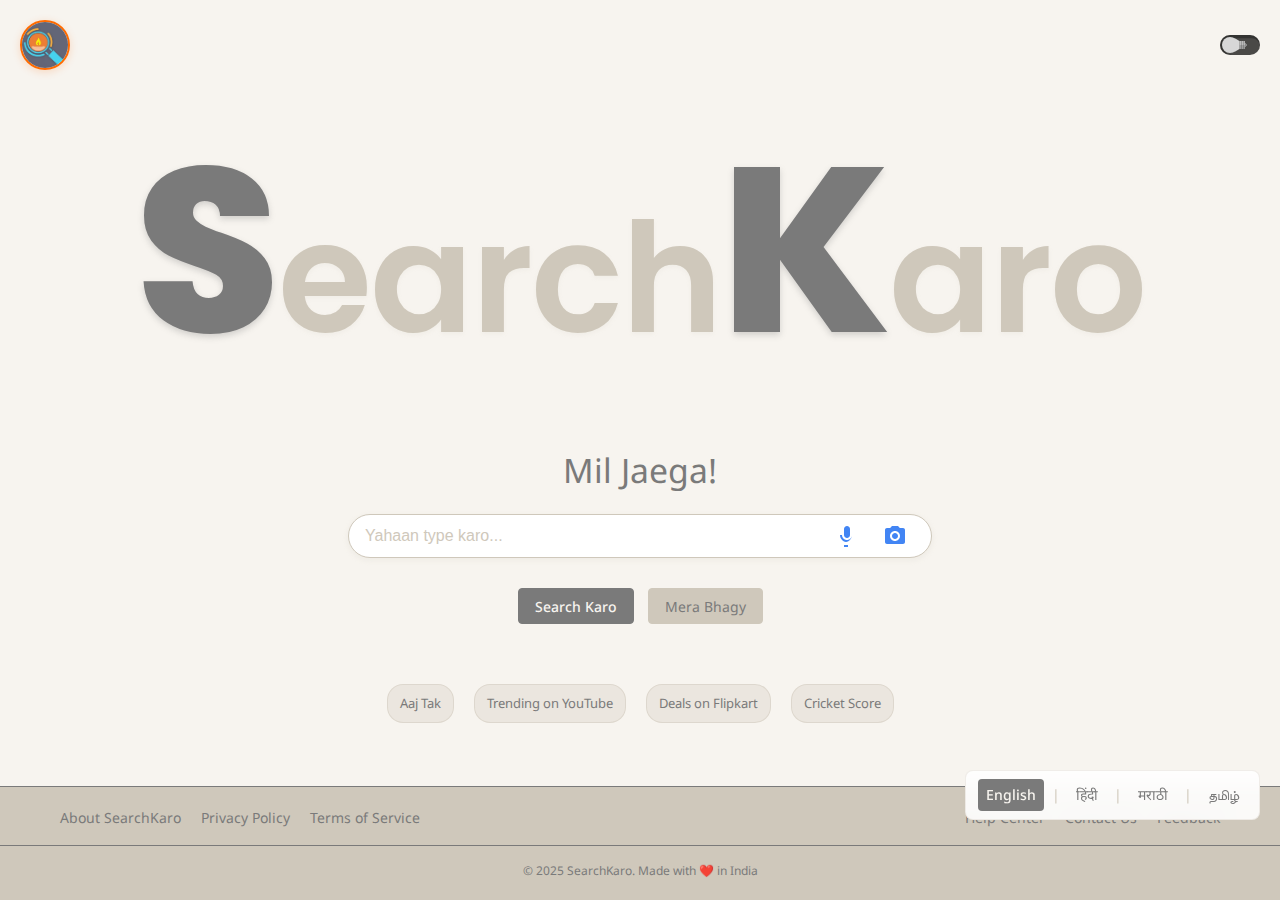
<file: index.html>
<!DOCTYPE html>
<html lang="en">
<head>
    <meta charset="UTF-8">
    <meta name="viewport" content="width=device-width, initial-scale=1.0">
    <title>SearchKaro - Apna Search Engine</title>
    <link rel="stylesheet" href="style.css">
    <link rel="preconnect" href="https://fonts.googleapis.com">
    <link rel="preconnect" href="https://fonts.gstatic.com" crossorigin>
    <link href="https://fonts.googleapis.com/css2?family=Poppins:wght@300;400;600;700&family=Noto+Sans:wght@400;500;600&display=swap" rel="stylesheet">
</head>
<body>
    <!-- Header with Logo and Dark/Light Mode Toggle -->
    <header class="header">
        <div class="header-logo">
            <img src="Logo.jpg" alt="SearchKaro Logo" class="logo-img">
        </div>
        <div class="header-toggle">
            <input class="l" id="toggle" type="checkbox" />
        </div>
    </header>

    <!-- Main Content -->
    <main class="main-content">
        <!-- Logo Section -->
        <div class="logo-section">
            <h1 class="logo">
                <span class="logo-large letter-s">S</span><span class="logo-small">earch</span><span class="logo-large letter-k">K</span><span class="logo-small">aro</span>
            </h1>
            <p class="tagline">Mil Jaega!</p>
        </div>

        <!-- Search Section -->
        <div class="search-section">
            <div class="search-container">
                <div class="search-bar">
                    <input 
                        type="text" 
                        class="search-input" 
                        placeholder="Yahaan type karo..." 
                        data-placeholder-default="Yahaan type karo..."
                        data-placeholder-focus="Jaise 'UPSC ka syllabus'"
                        autocomplete="off"
                    >
                    <div class="search-icons">
                        <button class="voice-search-btn" title="Boliye, Sunta Hoon!">
                            <svg width="24" height="24" viewBox="0 0 24 24" fill="none" xmlns="http://www.w3.org/2000/svg">
                                <path d="M12 14C13.66 14 15 12.66 15 11V5C15 3.34 13.66 2 12 2C10.34 2 9 3.34 9 5V11C9 12.66 10.34 14 12 14Z" fill="#4285F4"/>
                                <path d="M17 11C17 14.53 14.39 17.44 11 17.93V21H13V23H11H9V21H11V17.93C7.61 17.44 5 14.53 5 11H7C7 13.76 9.24 16 12 16C14.76 16 17 13.76 17 11H17Z" fill="#4285F4"/>
                            </svg>
                        </button>
                        <button class="camera-search-btn" title="Camera Search">
                            <svg width="24" height="24" viewBox="0 0 24 24" fill="none" xmlns="http://www.w3.org/2000/svg">
                                <path d="M9 2L7.17 4H4C2.9 4 2 4.9 2 6V18C2 19.1 2.9 20 4 20H20C21.1 20 22 19.1 22 18V6C22 4.9 21.1 4 20 4H16.83L15 2H9ZM12 17C9.24 17 7 14.76 7 12C7 9.24 9.24 7 12 7C14.76 7 17 9.24 17 12C17 14.76 14.76 17 12 17ZM12 9C10.34 9 9 10.34 9 12C9 13.66 10.34 15 12 15C13.66 15 15 13.66 15 12C15 10.34 13.66 9 12 9Z" fill="#4285F4"/>
                            </svg>
                        </button>
                    </div>
                </div>
            </div>

            <!-- Search Buttons -->
            <div class="search-buttons">
                <button class="search-btn primary-btn">Search Karo</button>
                <button class="search-btn secondary-btn">Mera Bhagy</button>
            </div>
        </div>

        <!-- Quick Links -->
        <div class="quick-links">
            <a href="#" class="quick-link" data-category="news">
                <span class="link-text">Aaj Tak</span>
            </a>
            <a href="#" class="quick-link" data-category="videos">
                <span class="link-text">Trending on YouTube</span>
            </a>
            <a href="#" class="quick-link" data-category="shopping">
                <span class="link-text">Deals on Flipkart</span>
            </a>
            <a href="#" class="quick-link" data-category="cricket">
                <span class="link-text">Cricket Score</span>
            </a>
        </div>
    </main>

    <!-- Footer -->
    <footer class="footer">
        <div class="footer-content">
            <div class="footer-section">
                <a href="about.html" class="footer-link">About SearchKaro</a>
                <a href="privacy.html" class="footer-link">Privacy Policy</a>
                <a href="terms.html" class="footer-link">Terms of Service</a>
            </div>
            <div class="footer-section">
                <a href="help.html" class="footer-link">Help Center</a>
                <a href="contact.html" class="footer-link">Contact Us</a>
                <a href="feedback.html" class="footer-link">Feedback</a>
            </div>
        </div>
        <div class="footer-bottom">
            <p>&copy; 2025 SearchKaro. Made with ❤️ in India</p>
        </div>
    </footer>

    <!-- Festival Doodle Container (for special occasions) -->
    <div class="festival-doodle" id="festivalDoodle" style="display: none;">
        <!-- Dynamic festival content will be loaded here -->
    </div>

    <!-- Language Toggle at Bottom Right -->
    <div class="language-toggle bottom-right">
        <span class="lang-option active" data-lang="en">English</span>
        <span class="lang-separator">|</span>
        <span class="lang-option" data-lang="hi">हिंदी</span>
        <span class="lang-separator">|</span>
        <span class="lang-option" data-lang="mr">मराठी</span>
        <span class="lang-separator">|</span>
        <span class="lang-option" data-lang="ta">தமிழ்</span>
    </div>

    <script src="app.js"></script>
</body>
</html>
</file>
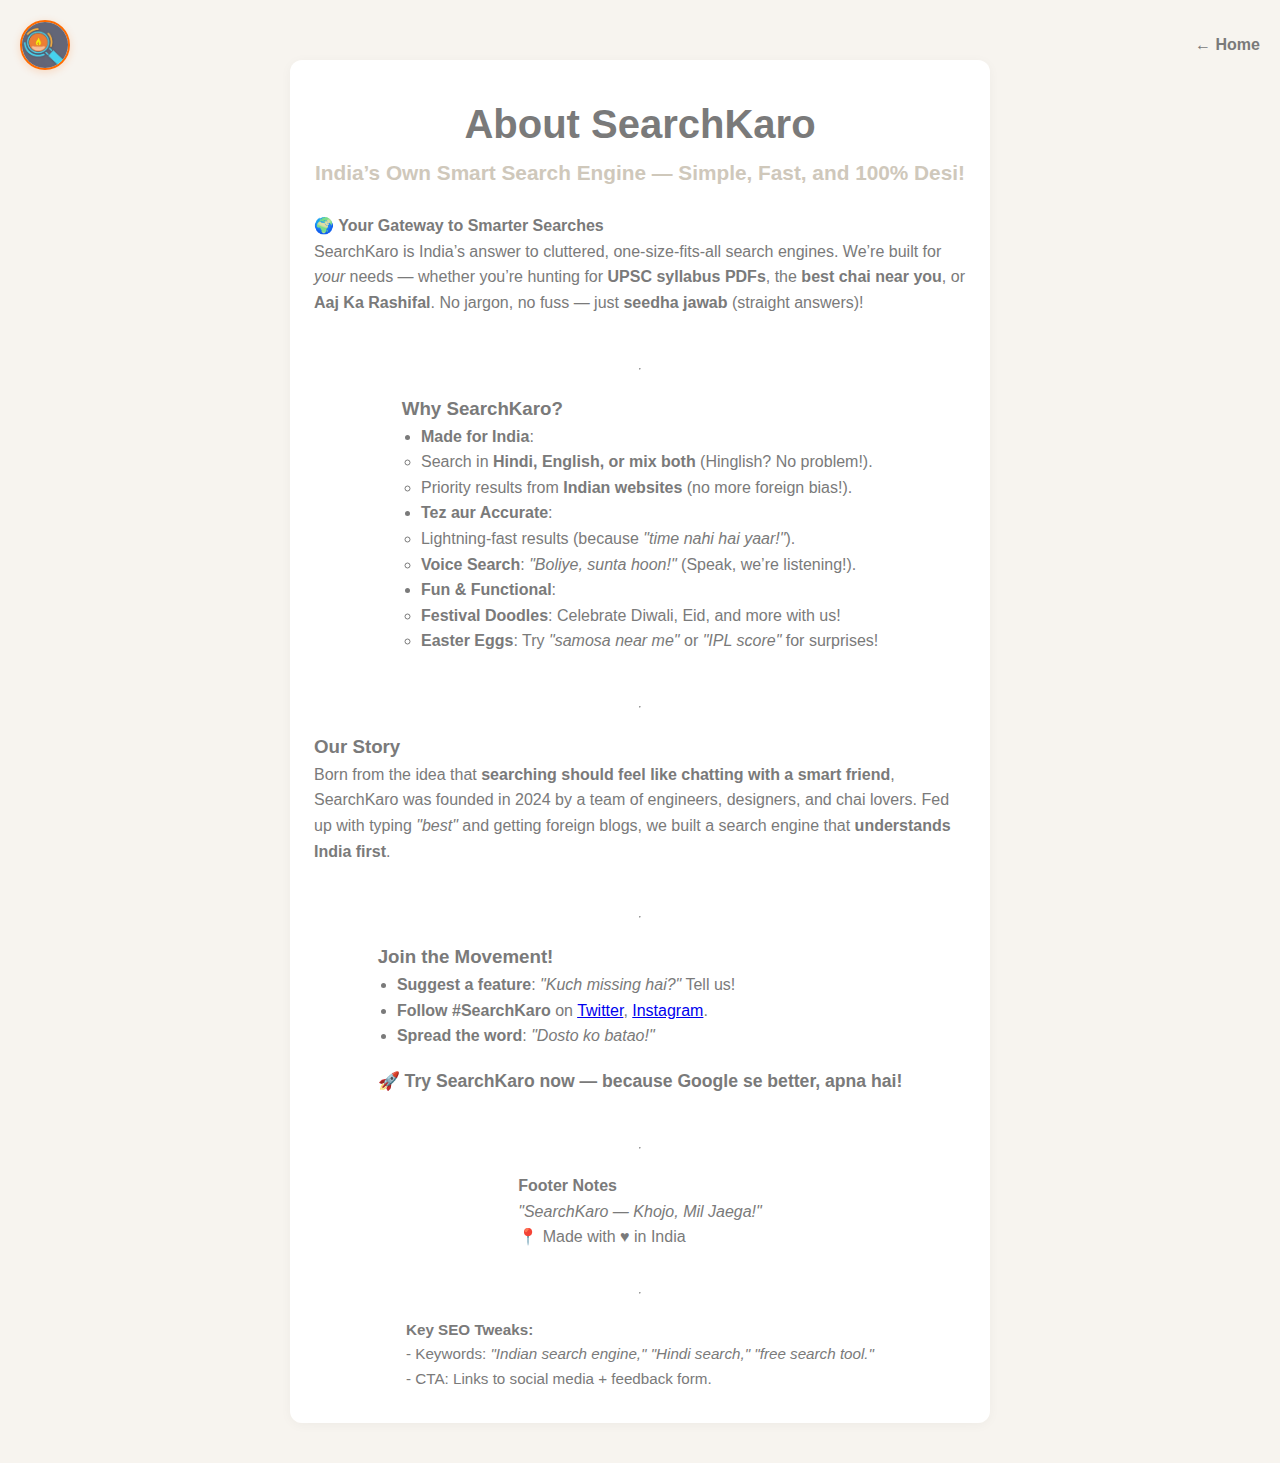
<file: about.html>
<!DOCTYPE html>
<html lang="en">
<head>
    <meta charset="UTF-8">
    <meta name="viewport" content="width=device-width, initial-scale=1.0">
    <title>About SearchKaro</title>
    <link rel="stylesheet" href="style.css">
</head>
<body>
    <header class="header">
        <div class="header-logo">
            <img src="Logo.jpg" alt="SearchKaro Logo" class="logo-img">
        </div>
        <nav>
            <a href="index.html" class="footer-link" style="font-size:16px; font-weight:600; margin-left:20px;">&#8592; Home</a>
        </nav>
    </header>
    <main class="main-content" style="max-width: 700px; margin: 60px auto 40px auto; background: rgba(255,255,255,0.95); border-radius: 12px; padding: 32px 24px; box-shadow: 0 2px 12px rgba(0,0,0,0.04);">
        <h1 style="font-size:2.5em; font-weight:800; color:#7a7a7a;">About SearchKaro</h1>
        <h2 style="font-size:1.3em; color:#cfc8bb; margin-bottom: 24px;">India’s Own Smart Search Engine — Simple, Fast, and 100% Desi!</h2>
        <section style="margin-bottom: 28px;">
            <p><b>🌍 Your Gateway to Smarter Searches</b><br>
            SearchKaro is India’s answer to cluttered, one-size-fits-all search engines. We’re built for <i>your</i> needs — whether you’re hunting for <b>UPSC syllabus PDFs</b>, the <b>best chai near you</b>, or <b>Aaj Ka Rashifal</b>. No jargon, no fuss — just <b>seedha jawab</b> (straight answers)!</p>
        </section>
        <hr style="margin: 24px 0;">
        <section style="margin-bottom: 28px;">
            <h3>Why SearchKaro?</h3>
            <ul style="margin-left: 1.2em;">
                <li><b>Made for India</b>:<br>
                    <ul>
                        <li>Search in <b>Hindi, English, or mix both</b> (Hinglish? No problem!).</li>
                        <li>Priority results from <b>Indian websites</b> (no more foreign bias!).</li>
                    </ul>
                </li>
                <li><b>Tez aur Accurate</b>:<br>
                    <ul>
                        <li>Lightning-fast results (because <i>"time nahi hai yaar!"</i>).</li>
                        <li><b>Voice Search</b>: <i>"Boliye, sunta hoon!"</i> (Speak, we’re listening!).</li>
                    </ul>
                </li>
                <li><b>Fun & Functional</b>:<br>
                    <ul>
                        <li><b>Festival Doodles</b>: Celebrate Diwali, Eid, and more with us!</li>
                        <li><b>Easter Eggs</b>: Try <i>"samosa near me"</i> or <i>"IPL score"</i> for surprises!</li>
                    </ul>
                </li>
            </ul>
        </section>
        <hr style="margin: 24px 0;">
        <section style="margin-bottom: 28px;">
            <h3>Our Story</h3>
            <p>Born from the idea that <b>searching should feel like chatting with a smart friend</b>, SearchKaro was founded in 2024 by a team of engineers, designers, and chai lovers. Fed up with typing <i>"best"</i> and getting foreign blogs, we built a search engine that <b>understands India first</b>.</p>
        </section>
        <hr style="margin: 24px 0;">
        <section style="margin-bottom: 28px;">
            <h3>Join the Movement!</h3>
            <ul style="margin-left: 1.2em;">
                <li><b>Suggest a feature</b>: <i>"Kuch missing hai?"</i> Tell us!</li>
                <li><b>Follow #SearchKaro</b> on <a href="#">Twitter</a>, <a href="#">Instagram</a>.</li>
                <li><b>Spread the word</b>: <i>"Dosto ko batao!"</i></li>
            </ul>
            <p style="margin-top: 18px; font-size: 1.1em;"><b>🚀 Try SearchKaro now — because Google se better, apna hai!</b></p>
        </section>
        <hr style="margin: 24px 0;">
        <section style="margin-bottom: 18px;">
            <h4>Footer Notes</h4>
            <p><i>"SearchKaro — Khojo, Mil Jaega!"</i><br>📍 Made with ♥ in India</p>
        </section>
        <hr style="margin: 24px 0;">
        <section style="font-size: 0.95em; color: #7a7a7a;">
            <b>Key SEO Tweaks:</b><br>
            - Keywords: <i>"Indian search engine," "Hindi search," "free search tool."</i><br>
            - CTA: Links to social media + feedback form.
        </section>
    </main>
</body>
</html>
</file>
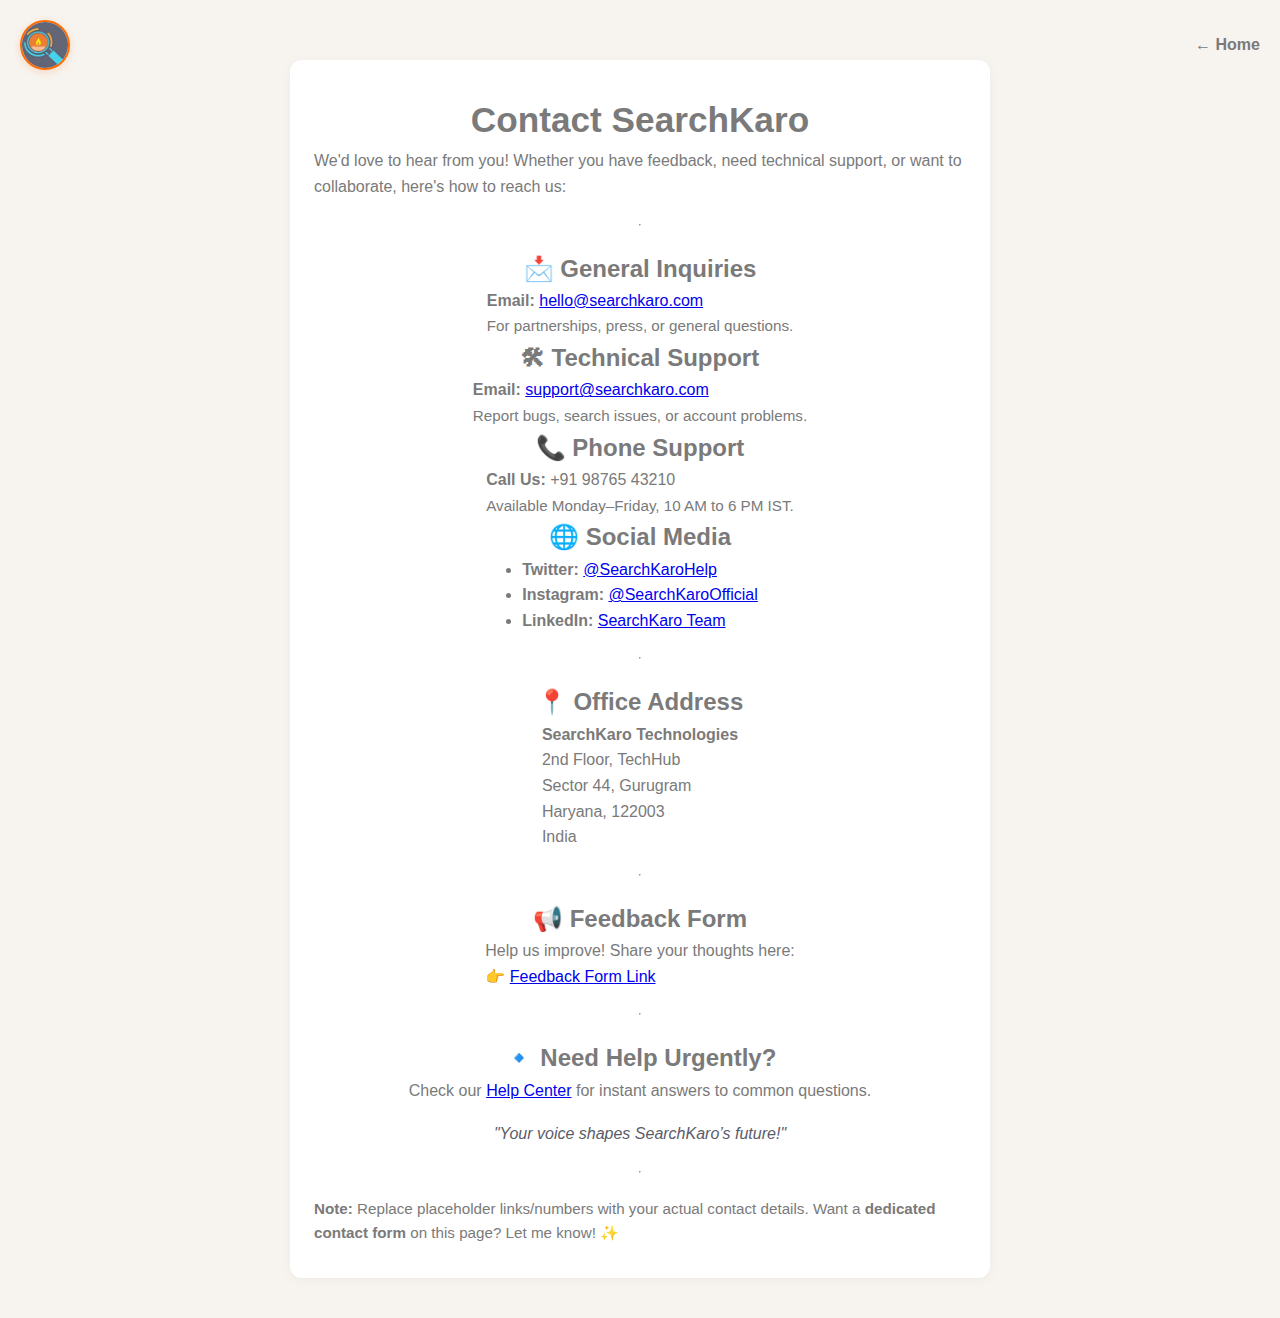
<file: contact.html>
<!DOCTYPE html>
<html lang="en">
<head>
    <meta charset="UTF-8">
    <meta name="viewport" content="width=device-width, initial-scale=1.0">
    <title>Contact SearchKaro</title>
    <link rel="stylesheet" href="style.css">
</head>
<body>
    <header class="header">
        <div class="header-logo">
            <img src="Logo.jpg" alt="SearchKaro Logo" class="logo-img">
        </div>
        <nav>
            <a href="index.html" class="footer-link" style="font-size:16px; font-weight:600; margin-left:20px;">&#8592; Home</a>
        </nav>
    </header>
    <main class="main-content" style="max-width: 700px; margin: 60px auto 40px auto; background: rgba(255,255,255,0.95); border-radius: 12px; padding: 32px 24px; box-shadow: 0 2px 12px rgba(0,0,0,0.04);">
        <h1 style="font-size:2.2em; font-weight:800; color:#7a7a7a;">Contact SearchKaro</h1>
        <p>We'd love to hear from you! Whether you have feedback, need technical support, or want to collaborate, here's how to reach us:</p>
        <hr style="margin: 24px 0;">
        <h2>📩 General Inquiries</h2>
        <p><b>Email:</b> <a href="mailto:hello@searchkaro.com">hello@searchkaro.com</a><br><span style="font-size:0.95em; color:#7a7a7a;">For partnerships, press, or general questions.</span></p>
        <h2>🛠 Technical Support</h2>
        <p><b>Email:</b> <a href="mailto:support@searchkaro.com">support@searchkaro.com</a><br><span style="font-size:0.95em; color:#7a7a7a;">Report bugs, search issues, or account problems.</span></p>
        <h2>📞 Phone Support</h2>
        <p><b>Call Us:</b> +91 98765 43210<br><span style="font-size:0.95em; color:#7a7a7a;">Available Monday–Friday, 10 AM to 6 PM IST.</span></p>
        <h2>🌐 Social Media</h2>
        <ul>
            <li><b>Twitter:</b> <a href="https://twitter.com/SearchKaroHelp" target="_blank">@SearchKaroHelp</a></li>
            <li><b>Instagram:</b> <a href="https://instagram.com/SearchKaroOfficial" target="_blank">@SearchKaroOfficial</a></li>
            <li><b>LinkedIn:</b> <a href="https://linkedin.com/company/searchkaro" target="_blank">SearchKaro Team</a></li>
        </ul>
        <hr style="margin: 24px 0;">
        <h2>📍 Office Address</h2>
        <p><b>SearchKaro Technologies</b><br>
        2nd Floor, TechHub<br>
        Sector 44, Gurugram<br>
        Haryana, 122003<br>
        India</p>
        <hr style="margin: 24px 0;">
        <h2>📢 Feedback Form</h2>
        <p>Help us improve! Share your thoughts here:<br>
        👉 <a href="https://forms.gle/your-feedback-form" target="_blank">Feedback Form Link</a></p>
        <hr style="margin: 24px 0;">
        <h2>🔹 Need Help Urgently?</h2>
        <p>Check our <a href="help.html">Help Center</a> for instant answers to common questions.</p>
        <blockquote style="margin-top: 18px; font-style: italic; color: #5a5c6a;">"Your voice shapes SearchKaro’s future!"</blockquote>
        <hr style="margin: 24px 0;">
        <section style="font-size: 0.95em; color: #7a7a7a;">
            <b>Note:</b> Replace placeholder links/numbers with your actual contact details. Want a <b>dedicated contact form</b> on this page? Let me know! ✨
        </section>
    </main>
</body>
</html>
</file>
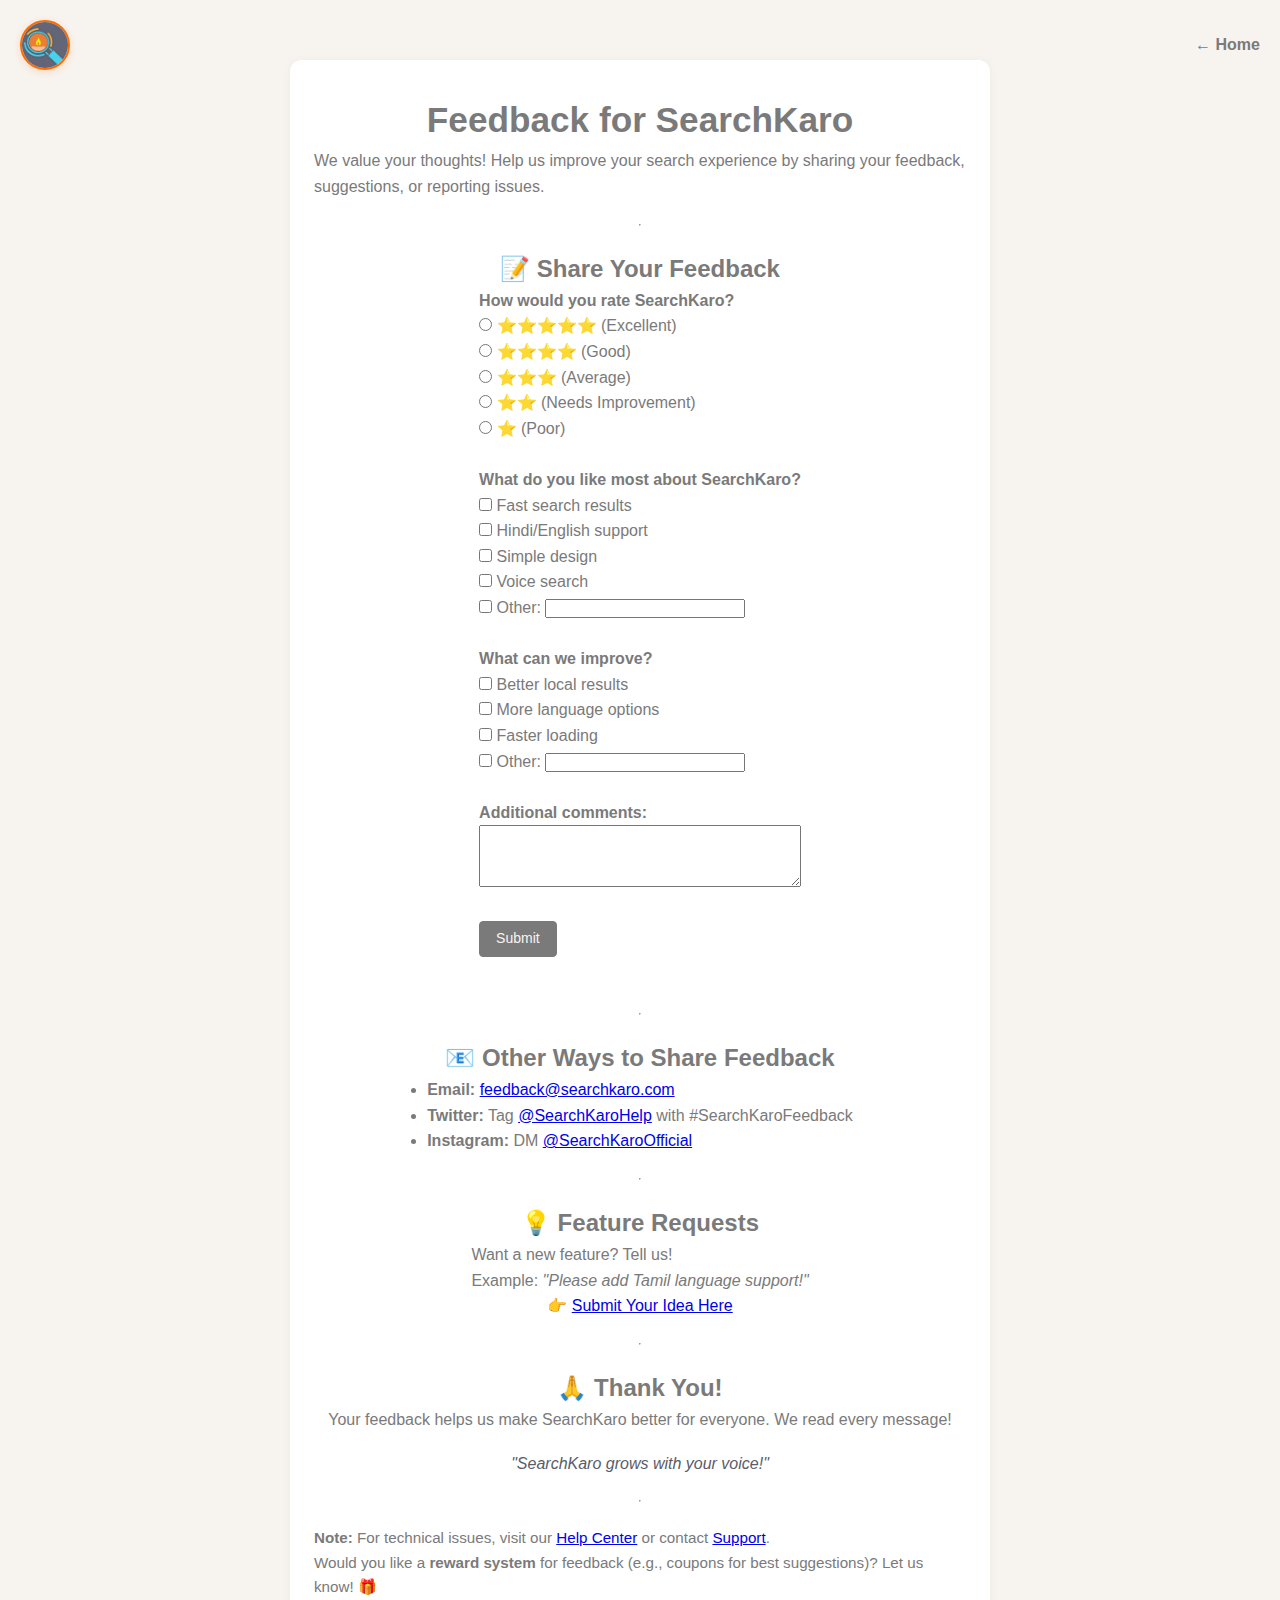
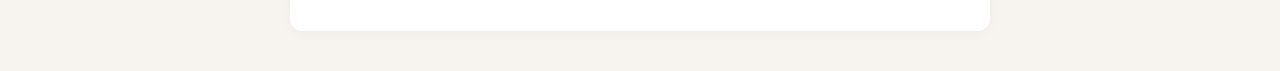
<file: feedback.html>
<!DOCTYPE html>
<html lang="en">
<head>
    <meta charset="UTF-8">
    <meta name="viewport" content="width=device-width, initial-scale=1.0">
    <title>Feedback for SearchKaro</title>
    <link rel="stylesheet" href="style.css">
</head>
<body>
    <header class="header">
        <div class="header-logo">
            <img src="Logo.jpg" alt="SearchKaro Logo" class="logo-img">
        </div>
        <nav>
            <a href="index.html" class="footer-link" style="font-size:16px; font-weight:600; margin-left:20px;">&#8592; Home</a>
        </nav>
    </header>
    <main class="main-content" style="max-width: 700px; margin: 60px auto 40px auto; background: rgba(255,255,255,0.95); border-radius: 12px; padding: 32px 24px; box-shadow: 0 2px 12px rgba(0,0,0,0.04);">
        <h1 style="font-size:2.2em; font-weight:800; color:#7a7a7a;">Feedback for SearchKaro</h1>
        <p>We value your thoughts! Help us improve your search experience by sharing your feedback, suggestions, or reporting issues.</p>
        <hr style="margin: 24px 0;">
        <h2>📝 Share Your Feedback</h2>
        <form style="margin-bottom: 32px;" autocomplete="off">
            <label><b>How would you rate SearchKaro?</b></label><br>
            <input type="radio" name="rating" value="5"> ⭐️⭐️⭐️⭐️⭐️ (Excellent)<br>
            <input type="radio" name="rating" value="4"> ⭐️⭐️⭐️⭐️ (Good)<br>
            <input type="radio" name="rating" value="3"> ⭐️⭐️⭐️ (Average)<br>
            <input type="radio" name="rating" value="2"> ⭐️⭐️ (Needs Improvement)<br>
            <input type="radio" name="rating" value="1"> ⭐️ (Poor)<br><br>

            <label><b>What do you like most about SearchKaro?</b></label><br>
            <input type="checkbox" name="like" value="fast"> Fast search results<br>
            <input type="checkbox" name="like" value="bilingual"> Hindi/English support<br>
            <input type="checkbox" name="like" value="design"> Simple design<br>
            <input type="checkbox" name="like" value="voice"> Voice search<br>
            <input type="checkbox" name="like" value="other"> Other: <input type="text" name="like_other" style="width: 200px;"><br><br>

            <label><b>What can we improve?</b></label><br>
            <input type="checkbox" name="improve" value="local"> Better local results<br>
            <input type="checkbox" name="improve" value="languages"> More language options<br>
            <input type="checkbox" name="improve" value="speed"> Faster loading<br>
            <input type="checkbox" name="improve" value="other"> Other: <input type="text" name="improve_other" style="width: 200px;"><br><br>

            <label><b>Additional comments:</b></label><br>
            <textarea name="comments" rows="4" style="width: 100%; max-width: 500px;"></textarea><br><br>

            <button type="submit" class="search-btn primary-btn">Submit</button>
        </form>
        <hr style="margin: 24px 0;">
        <h2>📧 Other Ways to Share Feedback</h2>
        <ul>
            <li><b>Email:</b> <a href="mailto:feedback@searchkaro.com">feedback@searchkaro.com</a></li>
            <li><b>Twitter:</b> Tag <a href="https://twitter.com/SearchKaroHelp" target="_blank">@SearchKaroHelp</a> with #SearchKaroFeedback</li>
            <li><b>Instagram:</b> DM <a href="https://instagram.com/SearchKaroOfficial" target="_blank">@SearchKaroOfficial</a></li>
        </ul>
        <hr style="margin: 24px 0;">
        <h2>💡 Feature Requests</h2>
        <p>Want a new feature? Tell us!<br>Example: <i>"Please add Tamil language support!"</i></p>
        <p>👉 <a href="https://forms.gle/your-feature-request" target="_blank">Submit Your Idea Here</a></p>
        <hr style="margin: 24px 0;">
        <h2>🙏 Thank You!</h2>
        <p>Your feedback helps us make SearchKaro better for everyone. We read every message!</p>
        <blockquote style="margin-top: 18px; font-style: italic; color: #5a5c6a;">"SearchKaro grows with your voice!"</blockquote>
        <hr style="margin: 24px 0;">
        <section style="font-size: 0.95em; color: #7a7a7a;">
            <b>Note:</b> For technical issues, visit our <a href="help.html">Help Center</a> or contact <a href="contact.html">Support</a>.<br>
            Would you like a <b>reward system</b> for feedback (e.g., coupons for best suggestions)? Let us know! 🎁
        </section>
    </main>
</body>
</html>
</file>
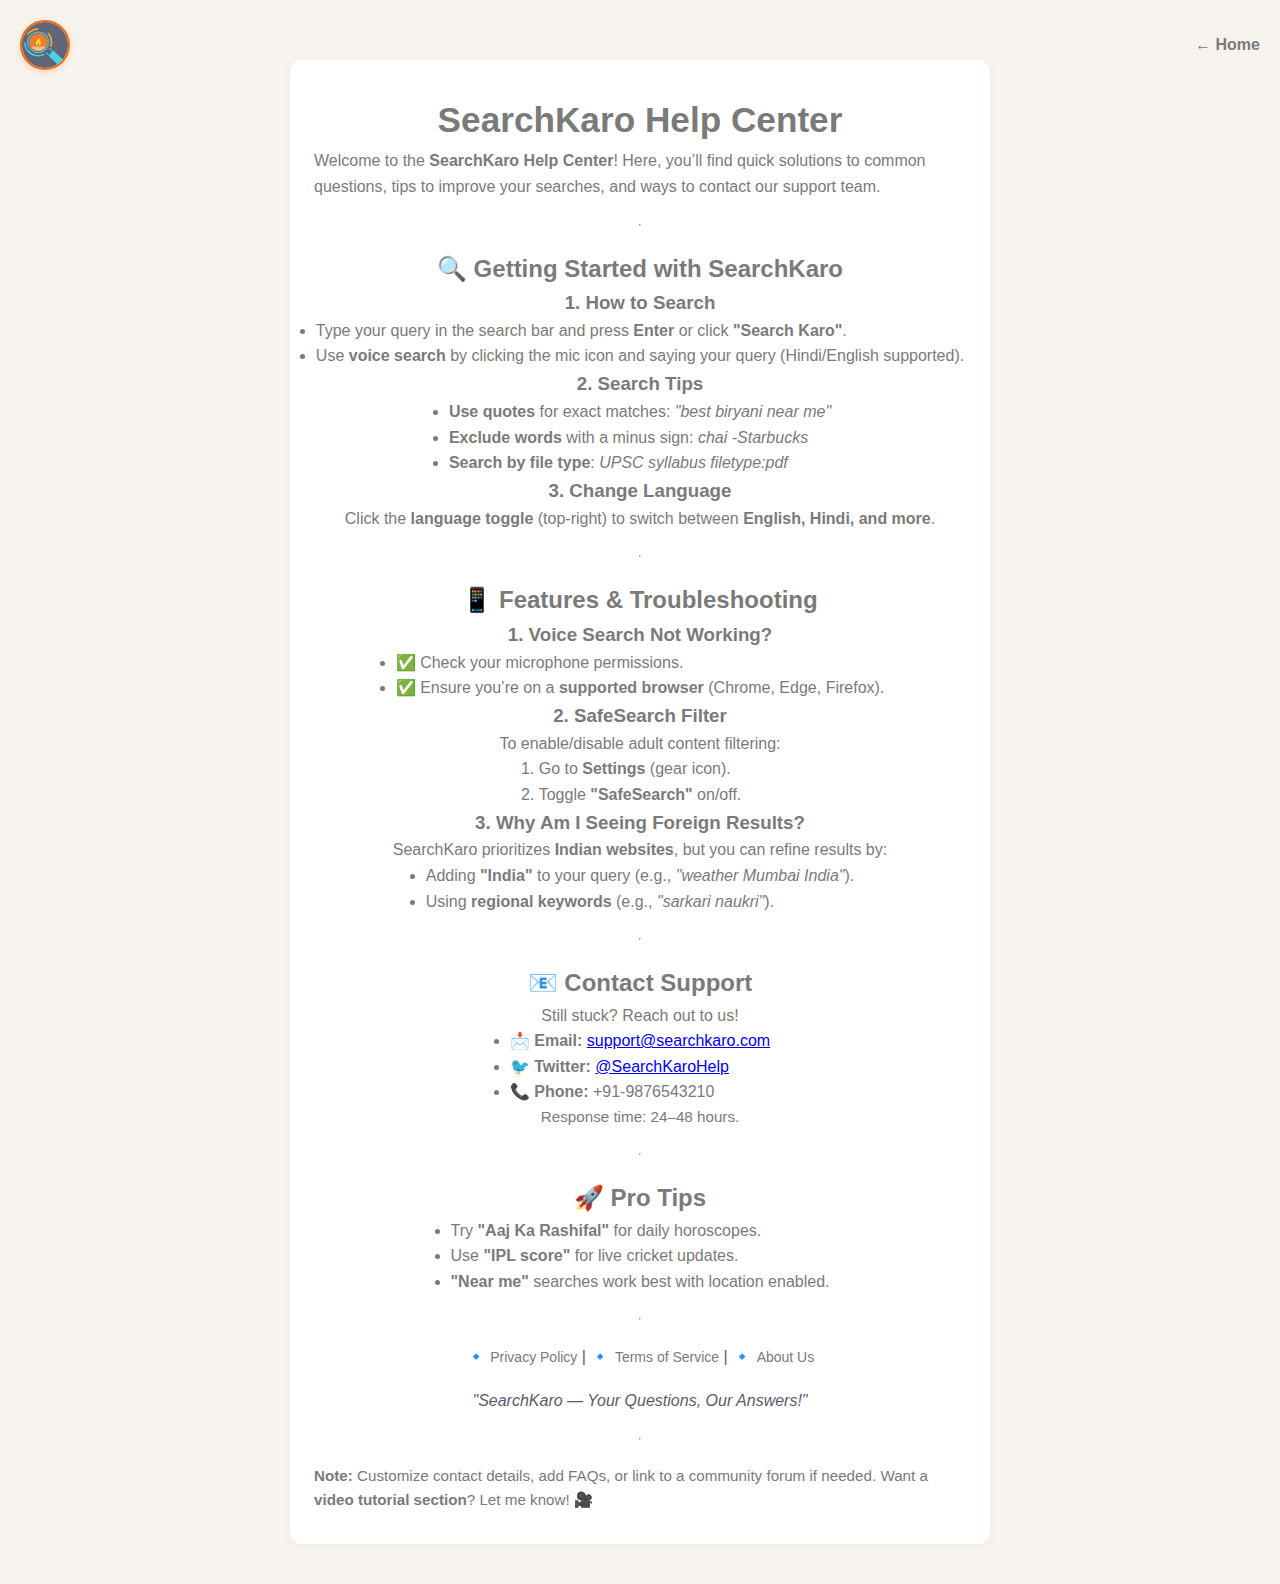
<file: help.html>
<!DOCTYPE html>
<html lang="en">
<head>
    <meta charset="UTF-8">
    <meta name="viewport" content="width=device-width, initial-scale=1.0">
    <title>Help Center | SearchKaro</title>
    <link rel="stylesheet" href="style.css">
</head>
<body>
    <header class="header">
        <div class="header-logo">
            <img src="Logo.jpg" alt="SearchKaro Logo" class="logo-img">
        </div>
        <nav>
            <a href="index.html" class="footer-link" style="font-size:16px; font-weight:600; margin-left:20px;">&#8592; Home</a>
        </nav>
    </header>
    <main class="main-content" style="max-width: 700px; margin: 60px auto 40px auto; background: rgba(255,255,255,0.95); border-radius: 12px; padding: 32px 24px; box-shadow: 0 2px 12px rgba(0,0,0,0.04);">
        <h1 style="font-size:2.2em; font-weight:800; color:#7a7a7a;">SearchKaro Help Center</h1>
        <p>Welcome to the <b>SearchKaro Help Center</b>! Here, you’ll find quick solutions to common questions, tips to improve your searches, and ways to contact our support team.</p>
        <hr style="margin: 24px 0;">
        <h2>🔍 Getting Started with SearchKaro</h2>
        <h3>1. How to Search</h3>
        <ul>
            <li>Type your query in the search bar and press <b>Enter</b> or click <b>"Search Karo"</b>.</li>
            <li>Use <b>voice search</b> by clicking the mic icon and saying your query (Hindi/English supported).</li>
        </ul>
        <h3>2. Search Tips</h3>
        <ul>
            <li><b>Use quotes</b> for exact matches: <i>"best biryani near me"</i></li>
            <li><b>Exclude words</b> with a minus sign: <i>chai -Starbucks</i></li>
            <li><b>Search by file type</b>: <i>UPSC syllabus filetype:pdf</i></li>
        </ul>
        <h3>3. Change Language</h3>
        <p>Click the <b>language toggle</b> (top-right) to switch between <b>English, Hindi, and more</b>.</p>
        <hr style="margin: 24px 0;">
        <h2>📱 Features & Troubleshooting</h2>
        <h3>1. Voice Search Not Working?</h3>
        <ul>
            <li>✅ Check your microphone permissions.</li>
            <li>✅ Ensure you’re on a <b>supported browser</b> (Chrome, Edge, Firefox).</li>
        </ul>
        <h3>2. SafeSearch Filter</h3>
        <p>To enable/disable adult content filtering:</p>
        <ol>
            <li>Go to <b>Settings</b> (gear icon).</li>
            <li>Toggle <b>"SafeSearch"</b> on/off.</li>
        </ol>
        <h3>3. Why Am I Seeing Foreign Results?</h3>
        <p>SearchKaro prioritizes <b>Indian websites</b>, but you can refine results by:</p>
        <ul>
            <li>Adding <b>"India"</b> to your query (e.g., <i>"weather Mumbai India"</i>).</li>
            <li>Using <b>regional keywords</b> (e.g., <i>"sarkari naukri"</i>).</li>
        </ul>
        <hr style="margin: 24px 0;">
        <h2>📧 Contact Support</h2>
        <p>Still stuck? Reach out to us!</p>
        <ul>
            <li>📩 <b>Email:</b> <a href="mailto:support@searchkaro.com">support@searchkaro.com</a></li>
            <li>🐦 <b>Twitter:</b> <a href="https://twitter.com/SearchKaroHelp" target="_blank">@SearchKaroHelp</a></li>
            <li>📞 <b>Phone:</b> +91-9876543210</li>
        </ul>
        <p style="font-size:0.95em; color:#7a7a7a;">Response time: 24–48 hours.</p>
        <hr style="margin: 24px 0;">
        <h2>🚀 Pro Tips</h2>
        <ul>
            <li>Try <b>"Aaj Ka Rashifal"</b> for daily horoscopes.</li>
            <li>Use <b>"IPL score"</b> for live cricket updates.</li>
            <li><b>"Near me"</b> searches work best with location enabled.</li>
        </ul>
        <hr style="margin: 24px 0;">
        <footer style="font-size: 1em; color: #5a5c6a; text-align:center;">
            🔹 <a href="privacy.html" class="footer-link">Privacy Policy</a> |
            🔹 <a href="terms.html" class="footer-link">Terms of Service</a> |
            🔹 <a href="about.html" class="footer-link">About Us</a>
        </footer>
        <blockquote style="margin-top: 18px; font-style: italic; color: #5a5c6a; text-align:center;">"SearchKaro — Your Questions, Our Answers!"</blockquote>
        <hr style="margin: 24px 0;">
        <section style="font-size: 0.95em; color: #7a7a7a;">
            <b>Note:</b> Customize contact details, add FAQs, or link to a community forum if needed. Want a <b>video tutorial section</b>? Let me know! 🎥
        </section>
    </main>
</body>
</html>
</file>
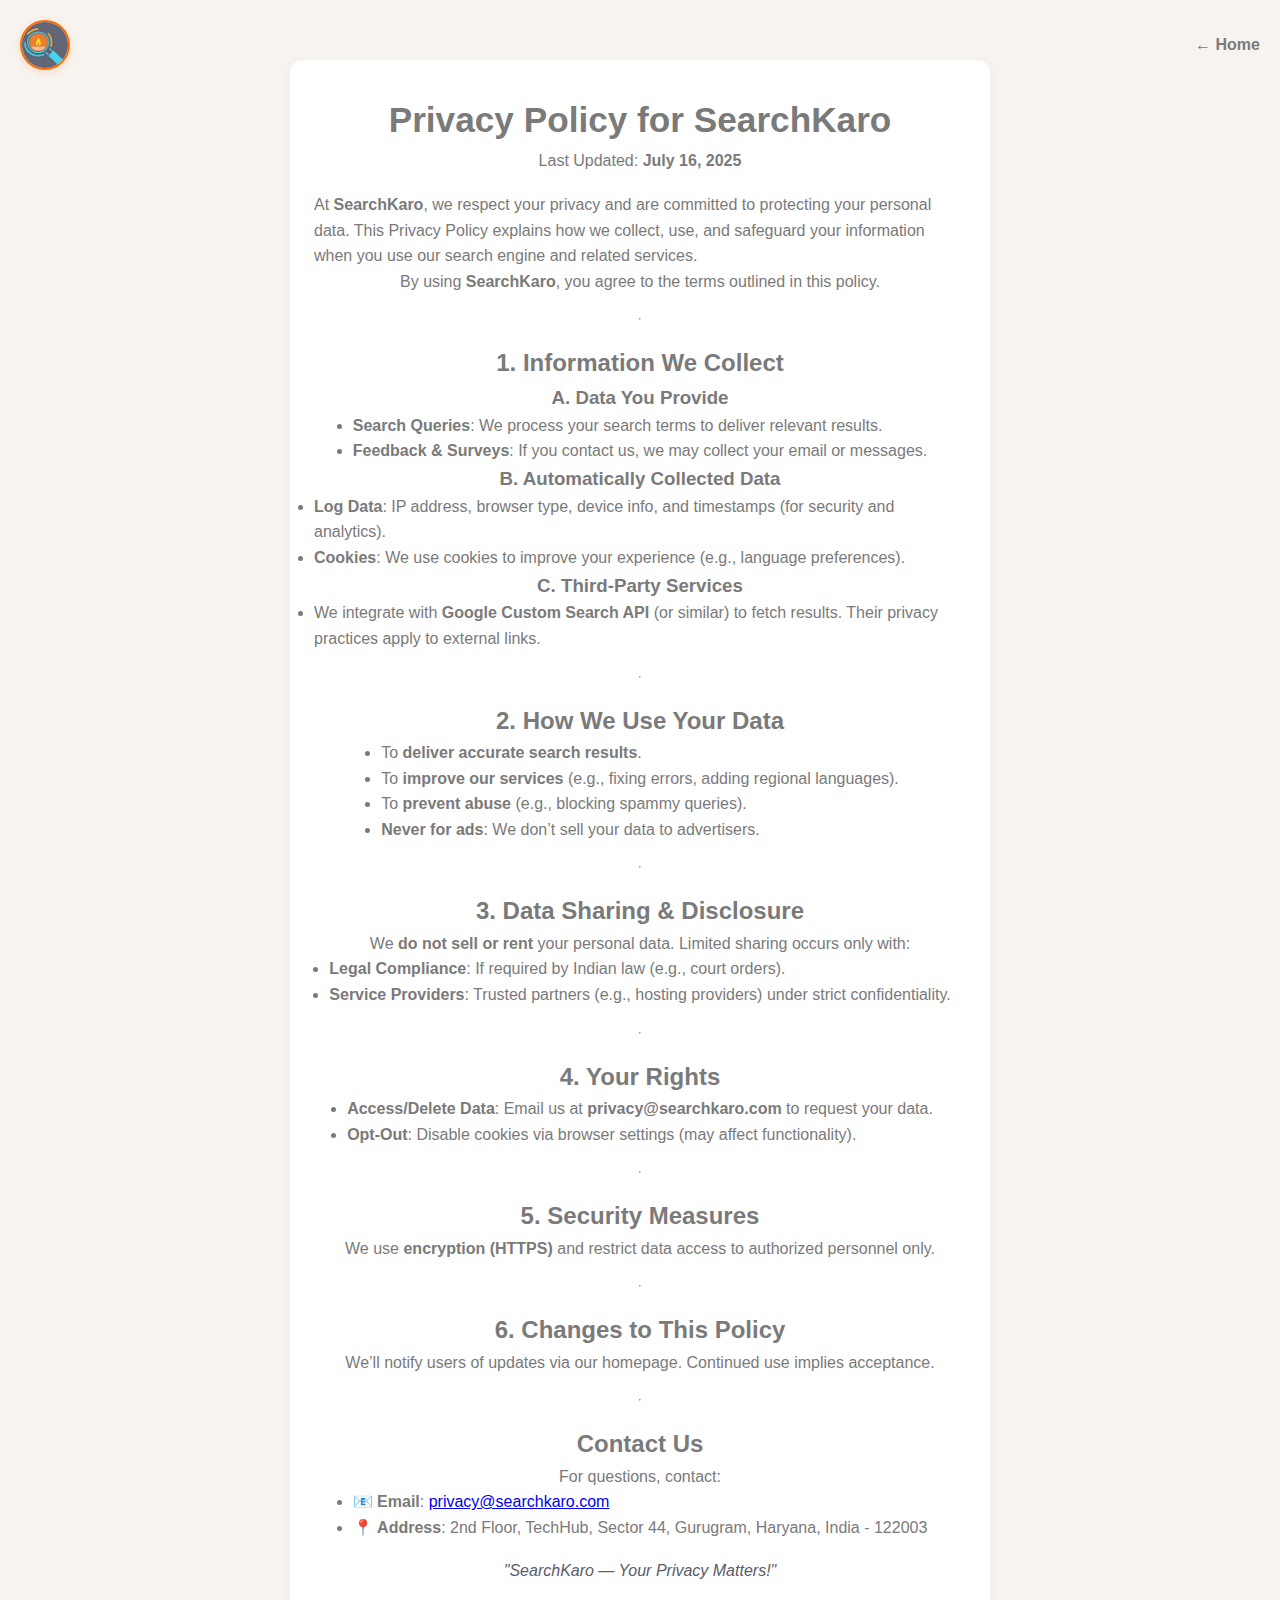
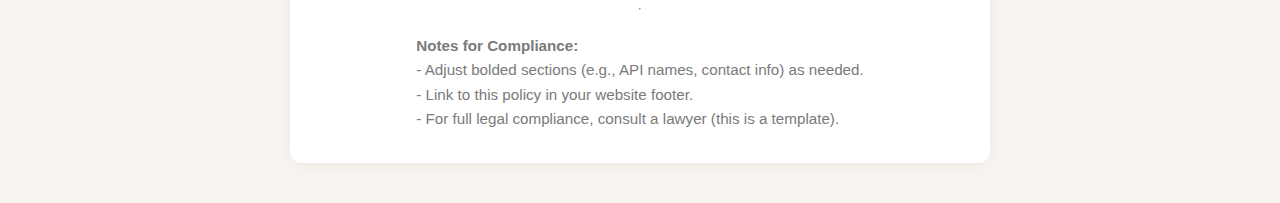
<file: privacy.html>
<!DOCTYPE html>
<html lang="en">
<head>
    <meta charset="UTF-8">
    <meta name="viewport" content="width=device-width, initial-scale=1.0">
    <title>Privacy Policy | SearchKaro</title>
    <link rel="stylesheet" href="style.css">
</head>
<body>
    <header class="header">
        <div class="header-logo">
            <img src="Logo.jpg" alt="SearchKaro Logo" class="logo-img">
        </div>
        <nav>
            <a href="index.html" class="footer-link" style="font-size:16px; font-weight:600; margin-left:20px;">&#8592; Home</a>
        </nav>
    </header>
    <main class="main-content" style="max-width: 700px; margin: 60px auto 40px auto; background: rgba(255,255,255,0.95); border-radius: 12px; padding: 32px 24px; box-shadow: 0 2px 12px rgba(0,0,0,0.04);">
        <h1 style="font-size:2.2em; font-weight:800; color:#7a7a7a;">Privacy Policy for SearchKaro</h1>
        <p style="color:#7a7a7a; font-size:1em; margin-bottom: 18px;">Last Updated: <b>July 16, 2025</b></p>
        <p>At <b>SearchKaro</b>, we respect your privacy and are committed to protecting your personal data. This Privacy Policy explains how we collect, use, and safeguard your information when you use our search engine and related services.</p>
        <p>By using <b>SearchKaro</b>, you agree to the terms outlined in this policy.</p>
        <hr style="margin: 24px 0;">
        <h2>1. Information We Collect</h2>
        <h3>A. Data You Provide</h3>
        <ul>
            <li><b>Search Queries</b>: We process your search terms to deliver relevant results.</li>
            <li><b>Feedback & Surveys</b>: If you contact us, we may collect your email or messages.</li>
        </ul>
        <h3>B. Automatically Collected Data</h3>
        <ul>
            <li><b>Log Data</b>: IP address, browser type, device info, and timestamps (for security and analytics).</li>
            <li><b>Cookies</b>: We use cookies to improve your experience (e.g., language preferences).</li>
        </ul>
        <h3>C. Third-Party Services</h3>
        <ul>
            <li>We integrate with <b>Google Custom Search API</b> (or similar) to fetch results. Their privacy practices apply to external links.</li>
        </ul>
        <hr style="margin: 24px 0;">
        <h2>2. How We Use Your Data</h2>
        <ul>
            <li>To <b>deliver accurate search results</b>.</li>
            <li>To <b>improve our services</b> (e.g., fixing errors, adding regional languages).</li>
            <li>To <b>prevent abuse</b> (e.g., blocking spammy queries).</li>
            <li><b>Never for ads</b>: We don’t sell your data to advertisers.</li>
        </ul>
        <hr style="margin: 24px 0;">
        <h2>3. Data Sharing & Disclosure</h2>
        <p>We <b>do not sell or rent</b> your personal data. Limited sharing occurs only with:</p>
        <ul>
            <li><b>Legal Compliance</b>: If required by Indian law (e.g., court orders).</li>
            <li><b>Service Providers</b>: Trusted partners (e.g., hosting providers) under strict confidentiality.</li>
        </ul>
        <hr style="margin: 24px 0;">
        <h2>4. Your Rights</h2>
        <ul>
            <li><b>Access/Delete Data</b>: Email us at <b>privacy@searchkaro.com</b> to request your data.</li>
            <li><b>Opt-Out</b>: Disable cookies via browser settings (may affect functionality).</li>
        </ul>
        <hr style="margin: 24px 0;">
        <h2>5. Security Measures</h2>
        <p>We use <b>encryption (HTTPS)</b> and restrict data access to authorized personnel only.</p>
        <hr style="margin: 24px 0;">
        <h2>6. Changes to This Policy</h2>
        <p>We’ll notify users of updates via our homepage. Continued use implies acceptance.</p>
        <hr style="margin: 24px 0;">
        <h2>Contact Us</h2>
        <p>For questions, contact:</p>
        <ul>
            <li>📧 <b>Email</b>: <a href="mailto:privacy@searchkaro.com">privacy@searchkaro.com</a></li>
            <li>📍 <b>Address</b>: 2nd Floor, TechHub, Sector 44, Gurugram, Haryana, India - 122003</li>
        </ul>
        <blockquote style="margin-top: 18px; font-style: italic; color: #5a5c6a;">"SearchKaro — Your Privacy Matters!"</blockquote>
        <hr style="margin: 24px 0;">
        <section style="font-size: 0.95em; color: #7a7a7a;">
            <b>Notes for Compliance:</b><br>
            - Adjust bolded sections (e.g., API names, contact info) as needed.<br>
            - Link to this policy in your website footer.<br>
            - For full legal compliance, consult a lawyer (this is a template).
        </section>
    </main>
</body>
</html>
</file>
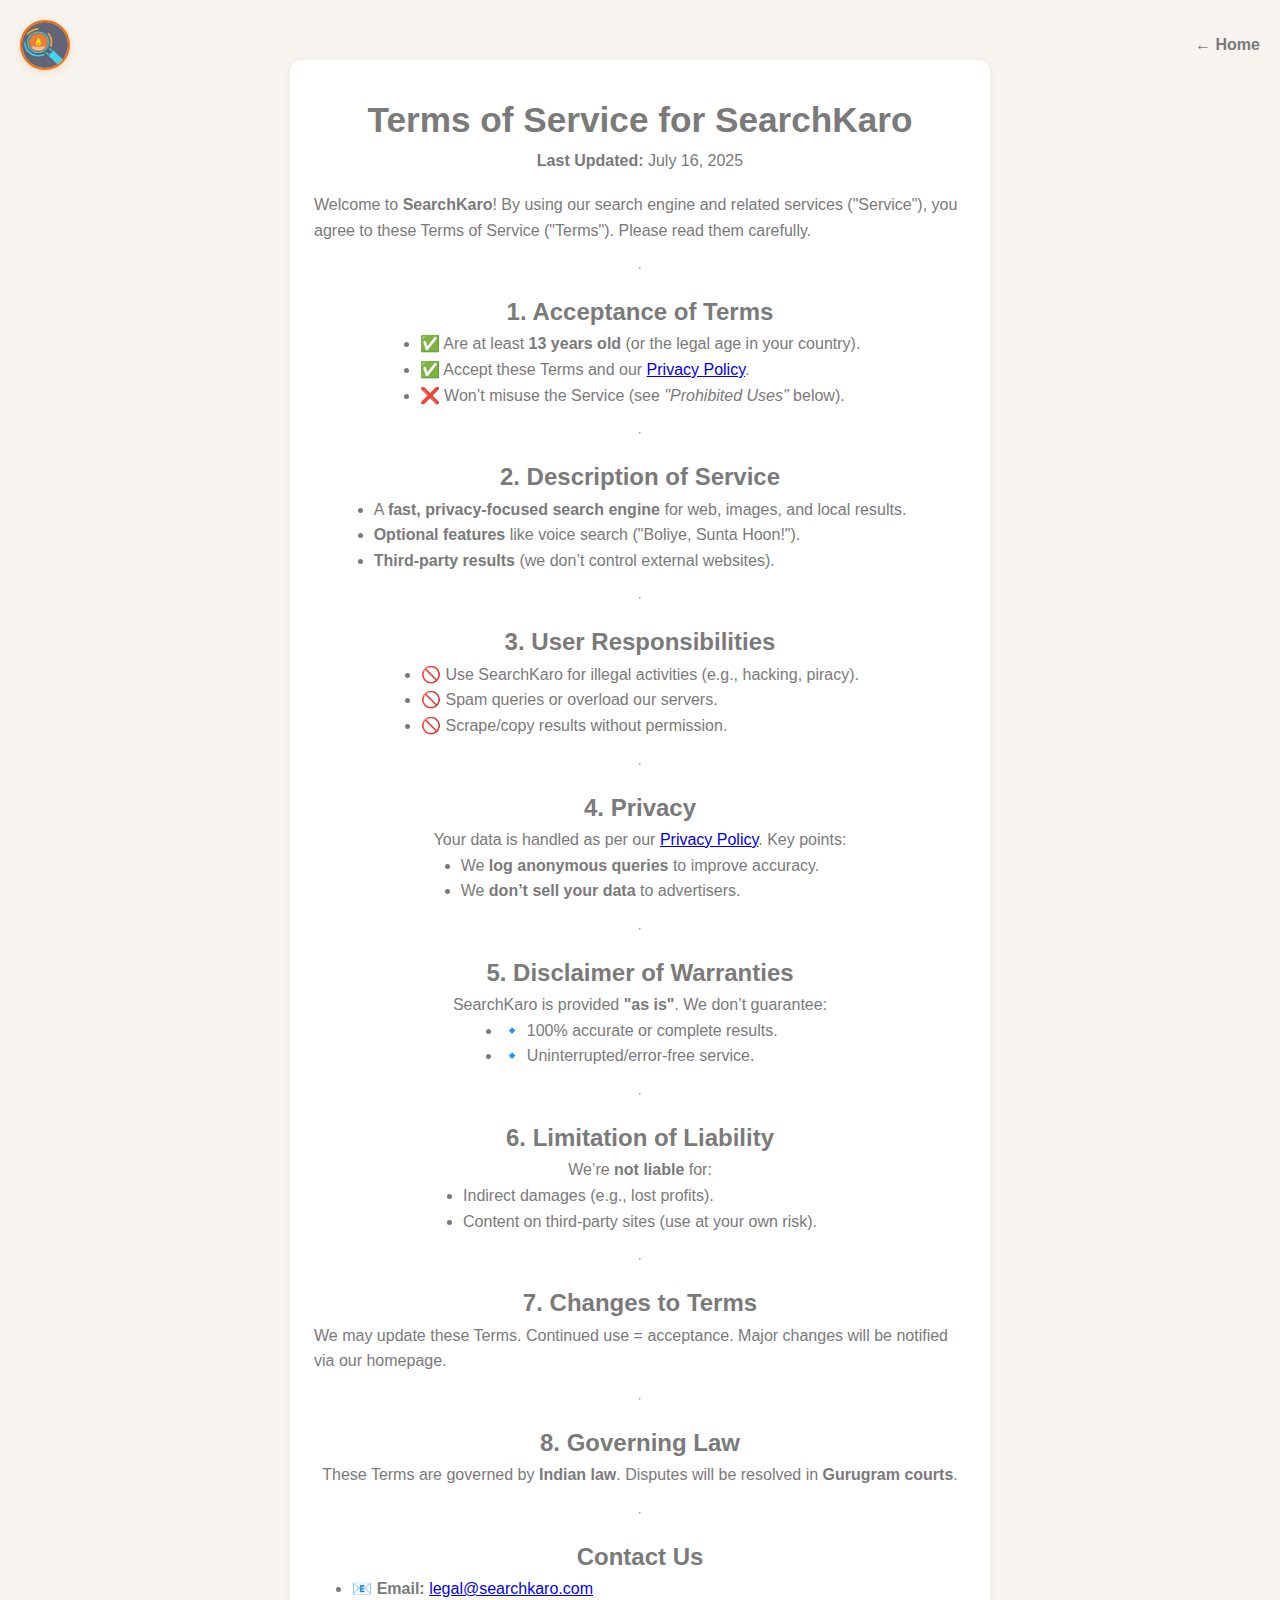
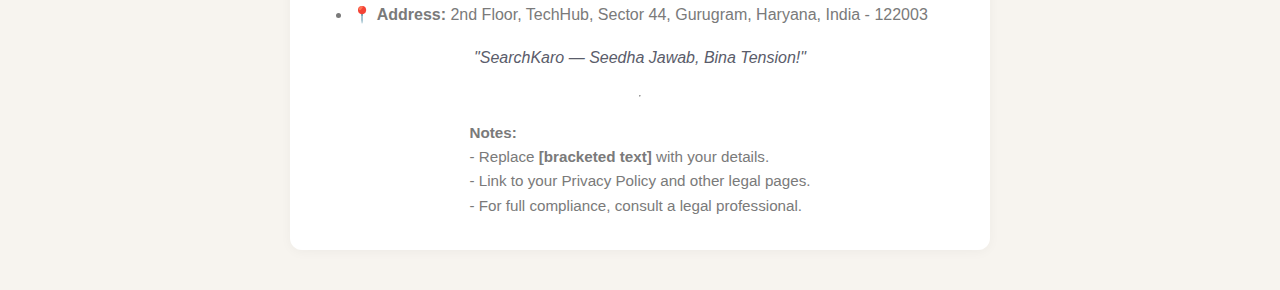
<file: terms.html>
<!DOCTYPE html>
<html lang="en">
<head>
    <meta charset="UTF-8">
    <meta name="viewport" content="width=device-width, initial-scale=1.0">
    <title>Terms of Service | SearchKaro</title>
    <link rel="stylesheet" href="style.css">
</head>
<body>
    <header class="header">
        <div class="header-logo">
            <img src="Logo.jpg" alt="SearchKaro Logo" class="logo-img">
        </div>
        <nav>
            <a href="index.html" class="footer-link" style="font-size:16px; font-weight:600; margin-left:20px;">&#8592; Home</a>
        </nav>
    </header>
    <main class="main-content" style="max-width: 700px; margin: 60px auto 40px auto; background: rgba(255,255,255,0.95); border-radius: 12px; padding: 32px 24px; box-shadow: 0 2px 12px rgba(0,0,0,0.04);">
        <h1 style="font-size:2.2em; font-weight:800; color:#7a7a7a;">Terms of Service for SearchKaro</h1>
        <p style="color:#7a7a7a; font-size:1em; margin-bottom: 18px;"><b>Last Updated:</b> July 16, 2025</p>
        <p>Welcome to <b>SearchKaro</b>! By using our search engine and related services ("Service"), you agree to these Terms of Service ("Terms"). Please read them carefully.</p>
        <hr style="margin: 24px 0;">
        <h2>1. Acceptance of Terms</h2>
        <ul>
            <li>✅ Are at least <b>13 years old</b> (or the legal age in your country).</li>
            <li>✅ Accept these Terms and our <a href="privacy.html">Privacy Policy</a>.</li>
            <li>❌ Won’t misuse the Service (see <i>"Prohibited Uses"</i> below).</li>
        </ul>
        <hr style="margin: 24px 0;">
        <h2>2. Description of Service</h2>
        <ul>
            <li>A <b>fast, privacy-focused search engine</b> for web, images, and local results.</li>
            <li><b>Optional features</b> like voice search ("Boliye, Sunta Hoon!").</li>
            <li><b>Third-party results</b> (we don’t control external websites).</li>
        </ul>
        <hr style="margin: 24px 0;">
        <h2>3. User Responsibilities</h2>
        <ul>
            <li>🚫 Use SearchKaro for illegal activities (e.g., hacking, piracy).</li>
            <li>🚫 Spam queries or overload our servers.</li>
            <li>🚫 Scrape/copy results without permission.</li>
        </ul>
        <hr style="margin: 24px 0;">
        <h2>4. Privacy</h2>
        <p>Your data is handled as per our <a href="privacy.html">Privacy Policy</a>. Key points:</p>
        <ul>
            <li>We <b>log anonymous queries</b> to improve accuracy.</li>
            <li>We <b>don’t sell your data</b> to advertisers.</li>
        </ul>
        <hr style="margin: 24px 0;">
        <h2>5. Disclaimer of Warranties</h2>
        <p>SearchKaro is provided <b>"as is"</b>. We don’t guarantee:</p>
        <ul>
            <li>🔹 100% accurate or complete results.</li>
            <li>🔹 Uninterrupted/error-free service.</li>
        </ul>
        <hr style="margin: 24px 0;">
        <h2>6. Limitation of Liability</h2>
        <p>We’re <b>not liable</b> for:</p>
        <ul>
            <li>Indirect damages (e.g., lost profits).</li>
            <li>Content on third-party sites (use at your own risk).</li>
        </ul>
        <hr style="margin: 24px 0;">
        <h2>7. Changes to Terms</h2>
        <p>We may update these Terms. Continued use = acceptance. Major changes will be notified via our homepage.</p>
        <hr style="margin: 24px 0;">
        <h2>8. Governing Law</h2>
        <p>These Terms are governed by <b>Indian law</b>. Disputes will be resolved in <b>Gurugram courts</b>.</p>
        <hr style="margin: 24px 0;">
        <h2>Contact Us</h2>
        <ul>
            <li>📧 <b>Email:</b> <a href="mailto:legal@searchkaro.com">legal@searchkaro.com</a></li>
            <li>📍 <b>Address:</b> 2nd Floor, TechHub, Sector 44, Gurugram, Haryana, India - 122003</li>
        </ul>
        <blockquote style="margin-top: 18px; font-style: italic; color: #5a5c6a;">"SearchKaro — Seedha Jawab, Bina Tension!"</blockquote>
        <hr style="margin: 24px 0;">
        <section style="font-size: 0.95em; color: #7a7a7a;">
            <b>Notes:</b><br>
            - Replace <b>[bracketed text]</b> with your details.<br>
            - Link to your Privacy Policy and other legal pages.<br>
            - For full compliance, consult a legal professional.
        </section>
    </main>
</body>
</html>
</file>
<file: style.css>
/* Reset and Base Styles */
* {
    margin: 0;
    padding: 0;
    box-sizing: border-box;
}

body {
    font-family: 'Noto Sans', sans-serif;
    background-color: #f7f4ef;
    color: #7a7a7a;
    line-height: 1.6;
    min-height: 100vh;
    display: flex;
    flex-direction: column;
}

/* Header Styles */
.header {
    position: absolute;
    top: 20px;
    left: 20px;
    right: 20px;
    z-index: 100;
    display: flex;
    justify-content: space-between;
    align-items: center;
}

.header-logo {
    display: flex;
    align-items: center;
}

.header-toggle {
    display: flex;
    align-items: center;
}

.logo-img {
    height: 50px;
    width: 50px;
    cursor: pointer;
    transition: all 0.3s ease;
    border-radius: 50%;
    border: 2px solid #FF6B00;
    object-fit: cover;
    box-shadow: 0 2px 8px rgba(255, 107, 0, 0.2);
}

.logo-img:hover {
    transform: scale(1.05);
    border-color: #e55a00;
    box-shadow: 0 4px 12px rgba(255, 107, 0, 0.3);
}

/* Dark/Light Mode Toggle */
.l {
    background-color: rgba(0, 0, 0, 0.7);
    border-radius: 0.75em;
    box-shadow: 0.125em 0.125em 0 0.125em rgba(0, 0, 0, 0.3) inset;
    color: #fdea7b;
    display: inline-flex;
    align-items: center;
    margin: auto;
    padding: 0.15em;
    width: 3em;
    height: 1.5em;
    transition:
        background-color 0.1s 0.3s ease-out,
        box-shadow 0.1s 0.3s ease-out;
    -webkit-appearance: none;
    -moz-appearance: none;
    appearance: none;
    cursor: pointer;
}

.l:before,
.l:after {
    content: "";
    display: block;
}

.l:before {
    background-color: #d7d7d7;
    border-radius: 50%;
    width: 1.2em;
    height: 1.2em;
    transition:
        background-color 0.1s 0.3s ease-out,
        transform 0.3s ease-out;
    z-index: 1;
}

.l:after {
    background:
        linear-gradient(transparent 50%, rgba(0, 0, 0, 0.15) 0) 0 50% / 50% 100%,
        repeating-linear-gradient(90deg, #bbb 0, #bbb, #bbb 20%, #999 20%, #999 40%)
            0 50% / 50% 100%,
        radial-gradient(circle at 50% 50%, #888 25%, transparent 26%);
    background-repeat: no-repeat;
    border: 0.25em solid transparent;
    border-left: 0.4em solid #d8d8d8;
    border-right: 0 solid transparent;
    transition:
        border-left-color 0.1s 0.3s ease-out,
        transform 0.3s ease-out;
    transform: translateX(-22.5%);
    transform-origin: 25% 50%;
    width: 1.2em;
    height: 1em;
    box-sizing: border-box;
}

/* Checked */
.l:checked {
    background-color: rgba(0, 0, 0, 0.45);
    box-shadow: 0.125em 0.125em 0 0.125em rgba(0, 0, 0, 0.1) inset;
}

.l:checked:before {
    background-color: currentColor;
    transform: translateX(125%);
}

.l:checked:after {
    border-left-color: currentColor;
    transform: translateX(-2.5%) rotateY(180deg);
}

/* Other States */
.l:focus {
    outline: 0;
}

/* Language Toggle */
.language-toggle {
    display: flex;
    align-items: center;
    gap: 8px;
    font-size: 14px;
}

.language-toggle.bottom-right {
    position: fixed;
    bottom: 80px;
    right: 20px;
    z-index: 100;
    background: rgba(255, 255, 255, 0.9);
    padding: 8px 12px;
    border-radius: 8px;
    backdrop-filter: blur(10px);
    border: 1px solid rgba(207, 200, 187, 0.3);
}

.lang-option {
    cursor: pointer;
    padding: 5px 8px;
    border-radius: 4px;
    transition: all 0.3s ease;
    color: #7a7a7a;
}

.lang-option:hover {
    background-color: rgba(207, 200, 187, 0.2);
    color: #7a7a7a;
}

.lang-option.active {
    background-color: #7a7a7a;
    color: #f7f4ef;
    font-weight: 500;
}

.lang-separator {
    color: #cfc8bb;
}

/* Main Content */
.main-content {
    flex: 1;
    display: flex;
    flex-direction: column;
    align-items: center;
    justify-content: center;
    padding: 20px;
    min-height: 80vh;
}

/* Logo Section */
.logo-section {
    text-align: center;
    margin-bottom: 17.5px; /* Reduced from 35px to half */
}

.logo {
    font-family: 'Poppins', sans-serif;
    font-size: 180px;
    font-weight: 700;
    color: #7a7a7a;
    margin-bottom: 10px;
    text-shadow: 0 2px 4px rgba(122, 122, 122, 0.2);
    letter-spacing: -2px;
    display: inline-block;
}

.logo-large {
    font-size: 1.3em;
    font-weight: 800;
    color: #7a7a7a;
    text-shadow: 0 3px 6px rgba(122, 122, 122, 0.3);
}

.logo-small {
    font-size: 0.85em;
    font-weight: 600;
    color: #cfc8bb;
    text-shadow: 0 2px 4px rgba(207, 200, 187, 0.15);
}

/* Specific styling for S and K letters */
.letter-s {
    color: #7a7a7a !important;
}

.letter-k {
    color: #7a7a7a !important;
}

.tagline {
    font-size: 33.75px; /* Half of 67.5px */
    color: #7a7a7a;
    font-weight: 400;
    margin-top: -5px;
}

/* Search Section */
.search-section {
    width: 100%;
    max-width: 584px;
    margin-bottom: 40px;
}

.search-container {
    position: relative;
    margin-bottom: 30px;
}

.search-bar {
    position: relative;
    width: 100%;
    max-width: 584px;
    height: 44px;
    border: 1px solid #cfc8bb;
    border-radius: 24px;
    background: white;
    box-shadow: 0 2px 5px 1px rgba(207, 200, 187, 0.16);
    transition: box-shadow 0.3s ease;
    display: flex;
    align-items: center;
    padding: 0 16px;
}

.search-bar:hover {
    box-shadow: 0 2px 8px 1px rgba(207, 200, 187, 0.24);
}

.search-bar:focus-within {
    box-shadow: 0 2px 8px 1px rgba(207, 200, 187, 0.24);
    border-color: #7a7a7a;
}

.search-input {
    flex: 1;
    border: none;
    outline: none;
    font-size: 16px;
    padding: 12px 0;
    background: transparent;
    color: #7a7a7a;
}

.search-input::placeholder {
    color: #cfc8bb;
}

.search-icons {
    display: flex;
    align-items: center;
    gap: 8px;
}

.voice-search-btn,
.camera-search-btn {
    background: none;
    border: none;
    cursor: pointer;
    padding: 8px;
    border-radius: 50%;
    transition: background-color 0.3s ease;
    display: flex;
    align-items: center;
    justify-content: center;
}

.voice-search-btn:hover,
.camera-search-btn:hover {
    background-color: #f8f9fa;
}

/* Search Buttons */
.search-buttons {
    display: flex;
    justify-content: center;
    gap: 14px;
    margin-top: 30px;
}

.search-btn {
    background-color: #cfc8bb;
    border: 1px solid #cfc8bb;
    border-radius: 4px;
    color: #7a7a7a;
    font-family: 'Noto Sans', sans-serif;
    font-size: 14px;
    height: 36px;
    line-height: 27px;
    min-width: 54px;
    padding: 0 16px;
    cursor: pointer;
    transition: all 0.3s ease;
    text-align: center;
    user-select: none;
}

.search-btn:hover {
    box-shadow: 0 1px 1px rgba(0, 0, 0, 0.1);
    background-color: #7a7a7a;
    border: 1px solid #7a7a7a;
    color: #f7f4ef;
}

.primary-btn {
    background-color: #7a7a7a;
    border: 1px solid #7a7a7a;
    color: #f7f4ef;
    font-weight: 500;
}

.primary-btn:hover {
    background-color: #cfc8bb;
    border-color: #cfc8bb;
    color: #7a7a7a;
    box-shadow: 0 1px 1px rgba(0, 0, 0, 0.1);
}

.secondary-btn {
    background-color: #cfc8bb;
    color: #7a7a7a;
}

/* Quick Links */
.quick-links {
    display: flex;
    gap: 20px;
    flex-wrap: wrap;
    justify-content: center;
    margin-top: 20px;
}

.quick-link {
    text-decoration: none;
    color: #7a7a7a;
    font-size: 13px;
    padding: 8px 12px;
    border-radius: 16px;
    transition: all 0.3s ease;
    background-color: rgba(207, 200, 187, 0.3);
    border: 1px solid rgba(207, 200, 187, 0.5);
}

.quick-link:hover {
    background-color: rgba(122, 122, 122, 0.2);
    transform: translateY(-1px);
    box-shadow: 0 2px 4px rgba(0, 0, 0, 0.1);
    color: #f7f4ef;
}

.quick-link[data-category="news"] {
    background-color: rgba(207, 200, 187, 0.3);
    border-color: rgba(207, 200, 187, 0.5);
    color: #7a7a7a;
}

.quick-link[data-category="videos"] {
    background-color: rgba(207, 200, 187, 0.3);
    border-color: rgba(207, 200, 187, 0.5);
    color: #7a7a7a;
}

.quick-link[data-category="shopping"] {
    background-color: rgba(207, 200, 187, 0.3);
    border-color: rgba(207, 200, 187, 0.5);
    color: #7a7a7a;
}

.quick-link[data-category="cricket"] {
    background-color: rgba(207, 200, 187, 0.3);
    border-color: rgba(207, 200, 187, 0.5);
    color: #7a7a7a;
}

/* Footer */
.footer {
    background-color: #cfc8bb;
    margin-top: auto;
    padding: 20px 0;
    border-top: 1px solid #7a7a7a;
}

.footer-content {
    display: flex;
    justify-content: space-between;
    max-width: 1200px;
    margin: 0 auto;
    padding: 0 20px;
}

.footer-section {
    display: flex;
    gap: 20px;
}

.footer-link {
    color: #7a7a7a;
    text-decoration: none;
    font-size: 14px;
    transition: color 0.3s ease;
}

.footer-link:hover {
    color: #f7f4ef;
}

.footer-bottom {
    text-align: center;
    margin-top: 15px;
    padding-top: 15px;
    border-top: 1px solid #7a7a7a;
    color: #7a7a7a;
    font-size: 12px;
}

/* Festival Doodle */
.festival-doodle {
    position: fixed;
    top: 0;
    left: 0;
    width: 100%;
    height: 100%;
    background: rgba(0, 0, 0, 0.8);
    display: flex;
    align-items: center;
    justify-content: center;
    z-index: 1000;
}

.festival-content {
    background: white;
    border-radius: 12px;
    padding: 30px;
    max-width: 500px;
    text-align: center;
    animation: fadeInScale 0.3s ease;
}

@keyframes fadeInScale {
    from {
        opacity: 0;
        transform: scale(0.8);
    }
    to {
        opacity: 1;
        transform: scale(1);
    }
}

/* Dark Mode Styles */
body.dark-mode {
    background-color: #1a1c22;
    color: #a7a8b2;
}

body.dark-mode .logo,
body.dark-mode .tagline {
    color: #a7a8b2;
}

body.dark-mode .letter-s {
    color: #a7a8b2 !important;
}

body.dark-mode .letter-k {
    color: #a7a8b2 !important;
}

body.dark-mode .logo-small {
    color: #5a5c6a;
}

body.dark-mode .search-bar {
    background: #23242a;
    border-color: #5a5c6a;
    box-shadow: 0 2px 5px 1px rgba(90, 92, 106, 0.16);
}

body.dark-mode .search-bar:hover {
    box-shadow: 0 2px 8px 1px rgba(90, 92, 106, 0.24);
}

body.dark-mode .search-bar:focus-within {
    box-shadow: 0 2px 8px 1px rgba(90, 92, 106, 0.24);
    border-color: #a7a8b2;
}

body.dark-mode .search-input {
    color: #a7a8b2;
}

body.dark-mode .search-input::placeholder {
    color: #5a5c6a;
}

body.dark-mode .search-btn {
    background-color: #5a5c6a;
    border-color: #5a5c6a;
    color: #a7a8b2;
}

body.dark-mode .search-btn:hover {
    background-color: #a7a8b2;
    border-color: #a7a8b2;
    color: #1a1c22;
}

body.dark-mode .primary-btn {
    background-color: #a7a8b2;
    border-color: #a7a8b2;
    color: #1a1c22;
}

body.dark-mode .primary-btn:hover {
    background-color: #5a5c6a;
    border-color: #5a5c6a;
    color: #a7a8b2;
}

body.dark-mode .quick-link {
    background-color: rgba(90, 92, 106, 0.3);
    border-color: rgba(90, 92, 106, 0.5);
    color: #a7a8b2;
}

body.dark-mode .quick-link:hover {
    background-color: rgba(167, 168, 178, 0.2);
    color: #1a1c22;
}

body.dark-mode .footer {
    background-color: #23242a;
    border-top-color: #5a5c6a;
}

body.dark-mode .footer-link {
    color: #a7a8b2;
}

body.dark-mode .footer-link:hover {
    color: #1a1c22;
}

body.dark-mode .footer-bottom {
    color: #a7a8b2;
    border-top-color: #5a5c6a;
}

body.dark-mode .language-toggle.bottom-right {
    background: rgba(35, 36, 42, 0.9);
    border-color: rgba(90, 92, 106, 0.3);
}

body.dark-mode .lang-option {
    color: #a7a8b2;
}

body.dark-mode .lang-option:hover {
    background-color: rgba(90, 92, 106, 0.2);
    color: #a7a8b2;
}

body.dark-mode .lang-option.active {
    background-color: #a7a8b2;
    color: #1a1c22;
}

body.dark-mode .lang-separator {
    color: #5a5c6a;
}

/* Responsive Design */
@media (max-width: 768px) {
    .logo {
        font-size: 120px; /* 2/3 of 180px */
    }
    
    .tagline {
        font-size: 22.5px; /* Half of 45px */
    }
    
    .search-section {
        max-width: 90%;
    }
    
    .search-buttons {
        flex-direction: column;
        align-items: center;
    }
    
    .search-btn {
        width: 200px;
    }
    
    .quick-links {
        flex-direction: column;
        align-items: center;
    }
    
    .footer-content {
        flex-direction: column;
        gap: 15px;
        text-align: center;
    }
    
    .footer-section {
        justify-content: center;
        flex-wrap: wrap;
    }
}

@media (max-width: 480px) {
    .logo {
        font-size: 96px; /* About half of 180px */
    }
    
    .tagline {
        font-size: 18px; /* Half of 36px */
    }
    
    .search-bar {
        height: 40px;
        border-radius: 20px;
    }
    
    .search-input {
        font-size: 14px;
    }
    
    .quick-links {
        gap: 10px;
    }
    
    .quick-link {
        font-size: 12px;
        padding: 6px 10px;
    }
}

/* Animation for search focus */
.search-input:focus {
    animation: subtle-pulse 0.3s ease;
}

@keyframes subtle-pulse {
    0% {
        transform: scale(1);
    }
    50% {
        transform: scale(1.02);
    }
    100% {
        transform: scale(1);
    }
}

/* Voice search animation */
.voice-search-btn.listening {
    animation: pulse 1.5s infinite;
}

@keyframes pulse {
    0% {
        transform: scale(1);
        background-color: transparent;
    }
    50% {
        transform: scale(1.1);
        background-color: rgba(255, 107, 0, 0.1);
    }
    100% {
        transform: scale(1);
        background-color: transparent;
    }
}

/* Loading animation for search */
.search-btn.loading {
    position: relative;
    color: transparent;
}

.search-btn.loading::after {
    content: "";
    position: absolute;
    width: 16px;
    height: 16px;
    top: 50%;
    left: 50%;
    margin-left: -8px;
    margin-top: -8px;
    border: 2px solid #ffffff;
    border-top: 2px solid transparent;
    border-radius: 50%;
    animation: spin 1s linear infinite;
}

@keyframes spin {
    0% {
        transform: rotate(0deg);
    }
    100% {
        transform: rotate(360deg);
    }
}
</file>
